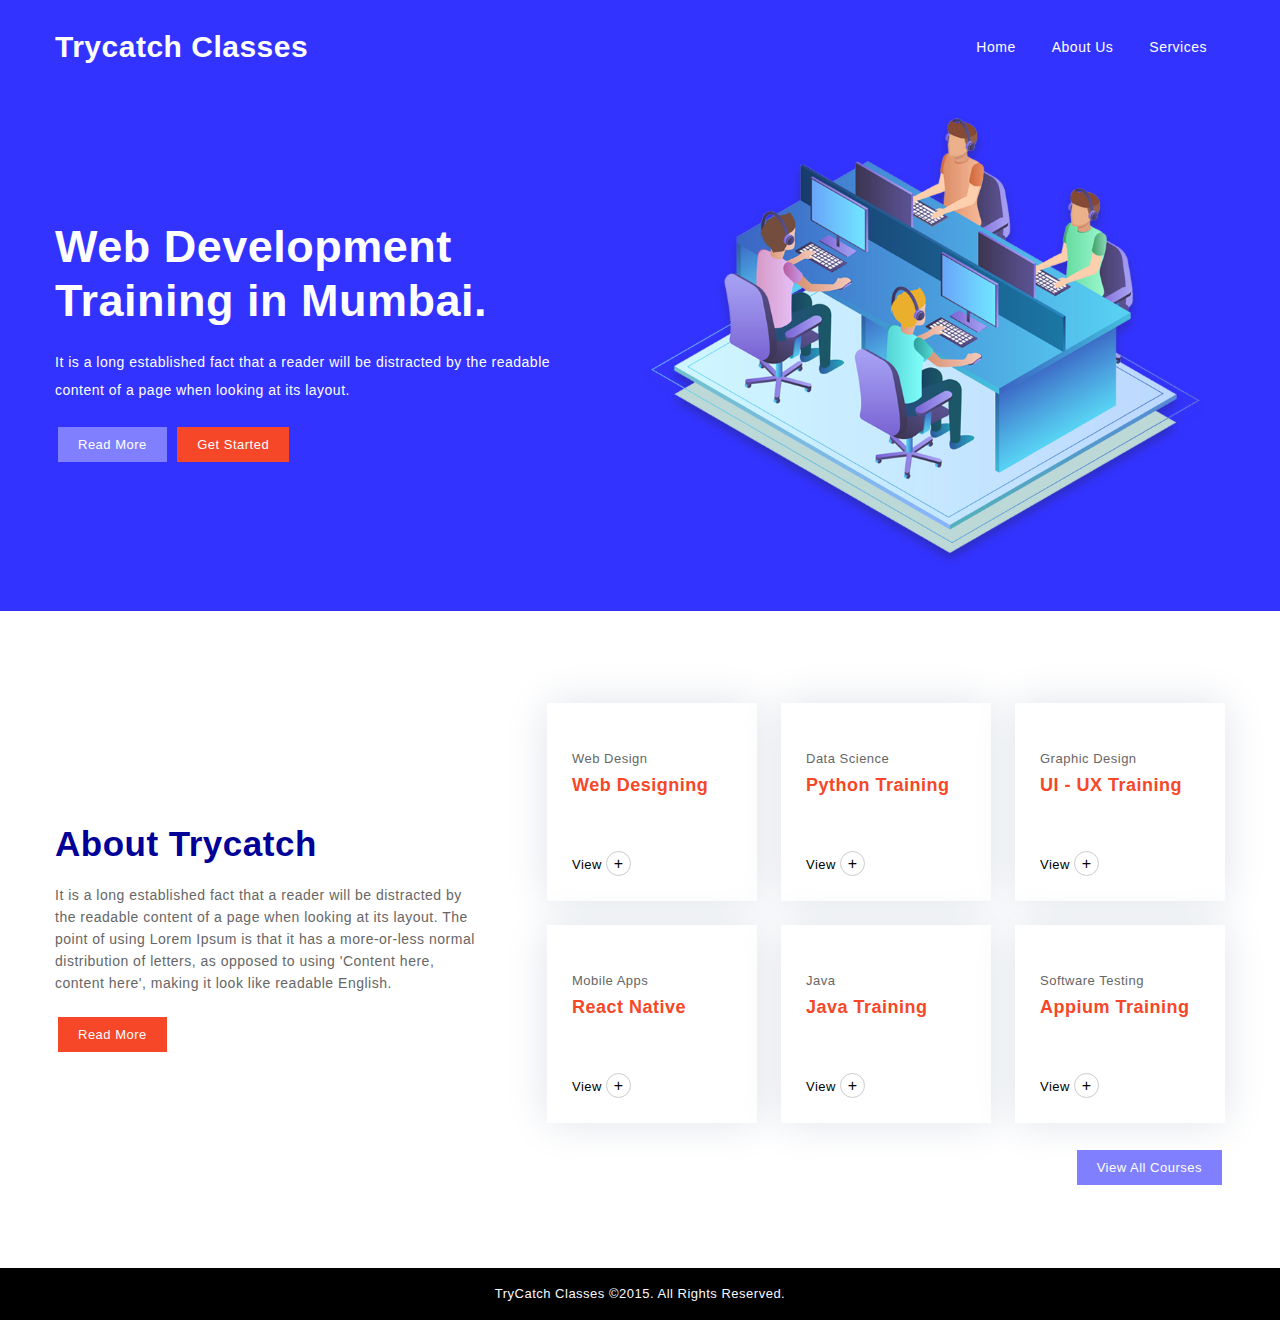
<file: index.html>
<!DOCTYPE html>
<html lang="en">

<head>
    <meta charset="UTF-8" />
    <meta name="viewport" content="width=device-width, initial-scale=1.0" />
    <meta http-equiv="X-UA-Compatible" content="ie=edge" />
    <title>Sass Project</title>
    <link rel="stylesheet" href="style.css" />
</head>

<body>
    <header>
        <div class="container">   
            <nav>
                <h1 class="logo">Trycatch Classes</h1>
                <ul>
                    <li>
                        <a href="index.html">Home</a>
                    </li>
                    <li>
                        <a href="about-us.html">About Us</a>
                    </li>
                    <li>
                        <a href="services.html">Services</a>
                    </li>
                </ul>
            </nav>
        </div>

        <section class="banner_sec">
            <div class="container">
                <div class="banner">
                    <div class="banner-caption">
                        <h1>Web Development Training in Mumbai.</h1>
                        <p>
                            It is a long established fact that a reader will be distracted
                            by the readable content of a page when looking at its layout.
                        </p>
                        <a href="about-us.html" class="btn-secondary">Read More</a>
                        <a href="services.html" class="btn-primary">Get Started</a>
                    </div>
                    <div class="banner-img">
                        <img src="images/banner-img.png" alt="" />
                    </div>
                </div>
            </div>
        </section>
    </header>

    <section class="courses-sec">
        <div class="container">
            <div class="courses-main">
                <div class="left-side">
                    <h1>About Trycatch</h1>
                    <p>
                        It is a long established fact that a reader will be distracted by
                        the readable content of a page when looking at its layout. The point
                        of using Lorem Ipsum is that it has a more-or-less normal
                        distribution of letters, as opposed to using 'Content here, content
                        here', making it look like readable English.
                    </p>
                    <a href="about-us.html" class="btn-primary">Read More</a>
                </div>

                <div class="right-side">
                    <div class="d-table mx-auto">
                        <div class="d-table-cell">
                            <div class="box">
                                <p>Web Design</p>
                                <h4>Web Designing</h4>
                                <a href="#">View <span>+</span></a>
                            </div>
                        </div>
                        <div class="d-table-cell">
                            <div class="box">
                                <p>Data Science</p>
                                <h4>Python Training</h4>
                                <a href="#">View <span>+</span></a>
                            </div>
                        </div>
                        <div class="d-table-cell">
                            <div class="box">
                                <p>Graphic Design</p>
                                <h4>UI - UX Training</h4>
                                <a href="#">View <span>+</span></a>
                            </div>
                        </div>
                    </div>

                    <div class="d-table mx-auto">
                        <div class="d-table-cell">
                            <div class="box">
                                <p>Mobile Apps</p>
                                <h4>React Native</h4>
                                <a href="#">View <span>+</span></a>
                            </div>
                        </div>
                        <div class="d-table-cell">
                            <div class="box">
                                <p>Java</p>
                                <h4>Java Training</h4>
                                <a href="#">View <span>+</span></a>
                            </div>
                        </div>
                        <div class="d-table-cell">
                            <div class="box">
                                <p>Software Testing</p>
                                <h4>Appium Training</h4>
                                <a href="#">View <span>+</span></a>
                            </div>
                        </div>
                    </div>
                    <a href="services.html" class="btn-secondary float-right">View All Courses</a>
                </div>
            </div>
        </div>
    </section>

    <footer>
        <div class="container">
            <p>TryCatch Classes ©2015. All Rights Reserved.</p>
        </div>
    </footer>
</body>

</html>
</file>
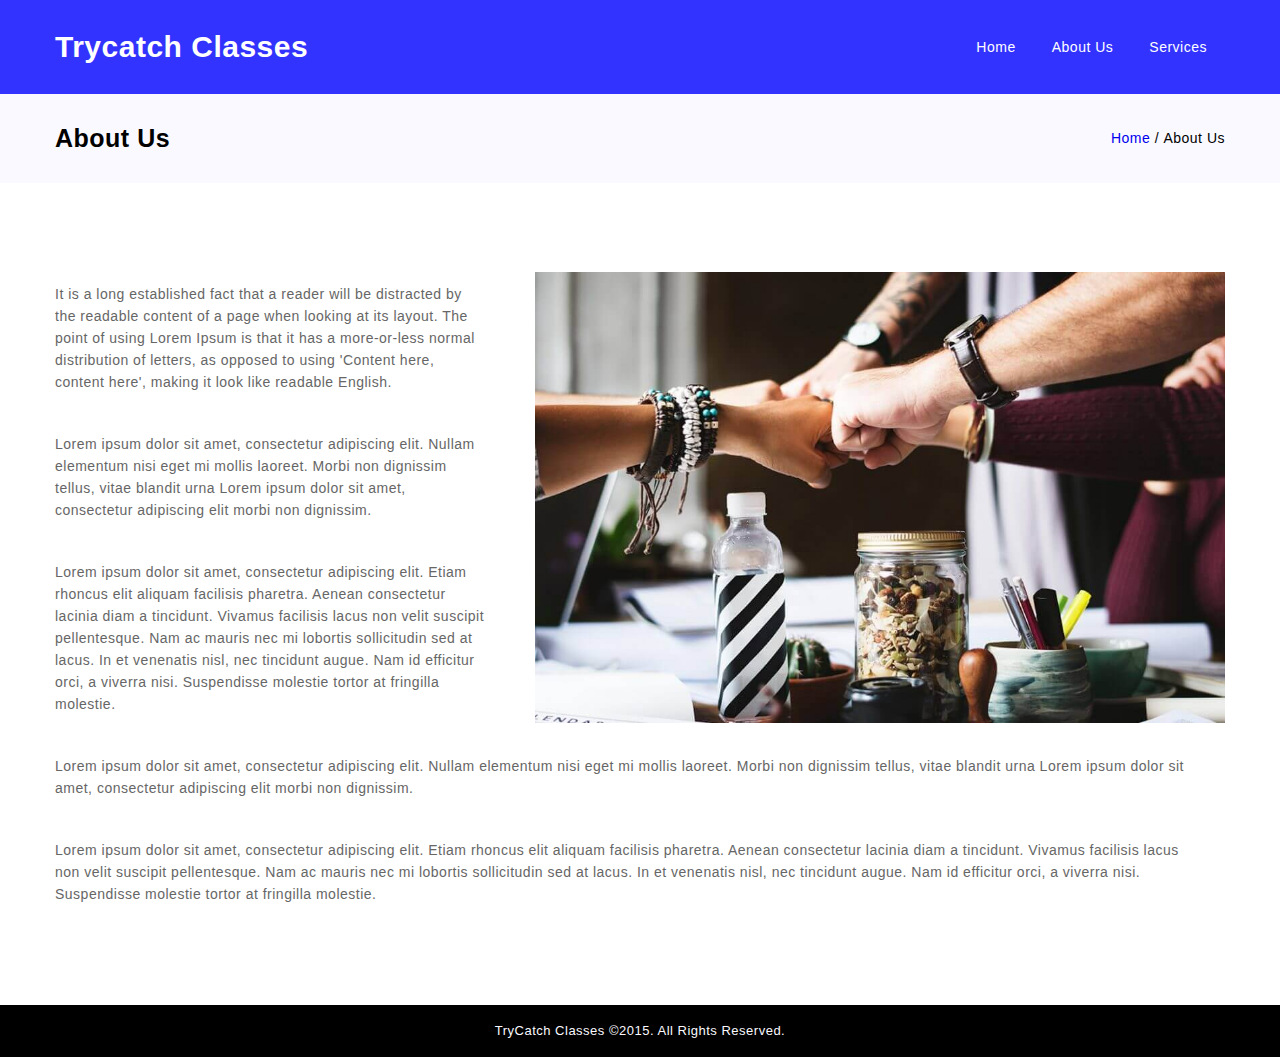
<file: about-us.html>
<!DOCTYPE html>
<html lang="en">

<head>
    <meta charset="UTF-8" />
    <meta name="viewport" content="width=device-width, initial-scale=1.0" />
    <meta http-equiv="X-UA-Compatible" content="ie=edge" />
    <title>Sass Project</title>
    <link rel="stylesheet" href="style.css" />
</head>

<body>
    <header>
        <div class="container">
            <nav>
                <h1 class="logo">Trycatch Classes</h1>
                <ul>
                    <li>
                        <a href="index.html">Home</a>
                    </li>
                    <li>
                        <a href="about-us.html">About Us</a>
                    </li>
                    <li>
                        <a href="services.html">Services</a>
                    </li>
                </ul>
            </nav>
        </div>
    </header>

    <section class="breadcrum">
        <div class="container">
            <h1 class="float-left">About Us</h1>
            <ul class="float-right">
                <li><a href="index.html">Home</a></li>
                <li>/</li>
                <li>About Us</li>
            </ul>
            <div class="clearfix"></div>
        </div>
    </section>

    <section class="courses-sec">
        <div class="container">
            <div class="courses-main">
                <div class="left-side">
                    <p>It is a long established fact that a reader will be distracted by the readable content of a page
                        when looking at its layout. The point of using Lorem Ipsum is that it has a more-or-less normal
                        distribution of letters, as opposed to using 'Content here, content here', making it look like
                        readable English.
                    </p>
                    <p>Lorem ipsum dolor sit amet, consectetur adipiscing elit. Nullam elementum nisi eget mi mollis
                        laoreet. Morbi non dignissim tellus, vitae blandit urna Lorem ipsum dolor sit amet, consectetur
                        adipiscing elit morbi non dignissim.</p>
                    <p> Lorem ipsum dolor sit amet, consectetur adipiscing elit. Etiam rhoncus elit aliquam facilisis
                        pharetra. Aenean consectetur lacinia diam a tincidunt. Vivamus facilisis lacus non velit
                        suscipit pellentesque. Nam ac mauris nec mi lobortis sollicitudin sed at lacus. In et venenatis
                        nisl, nec tincidunt augue. Nam id efficitur orci, a viverra nisi. Suspendisse molestie tortor at
                        fringilla molestie.</p>
                </div>

                <div class="right-side">
                    <img src="images/1.jpg" alt="">
                </div>
            </div>
            <p>Lorem ipsum dolor sit amet, consectetur adipiscing elit. Nullam elementum nisi eget mi mollis laoreet.
                Morbi non dignissim tellus, vitae blandit urna Lorem ipsum dolor sit amet, consectetur adipiscing elit
                morbi non dignissim.</p>
            <p> Lorem ipsum dolor sit amet, consectetur adipiscing elit. Etiam rhoncus elit aliquam facilisis pharetra.
                Aenean consectetur lacinia diam a tincidunt. Vivamus facilisis lacus non velit suscipit pellentesque.
                Nam ac mauris nec mi lobortis sollicitudin sed at lacus. In et venenatis nisl, nec tincidunt augue. Nam
                id efficitur orci, a viverra nisi. Suspendisse molestie tortor at fringilla molestie.</p>
        </div>
    </section>

    <footer>
        <div class="container">
            <p>TryCatch Classes ©2015. All Rights Reserved.</p>
        </div>
    </footer>
</body>

</html>
</file>
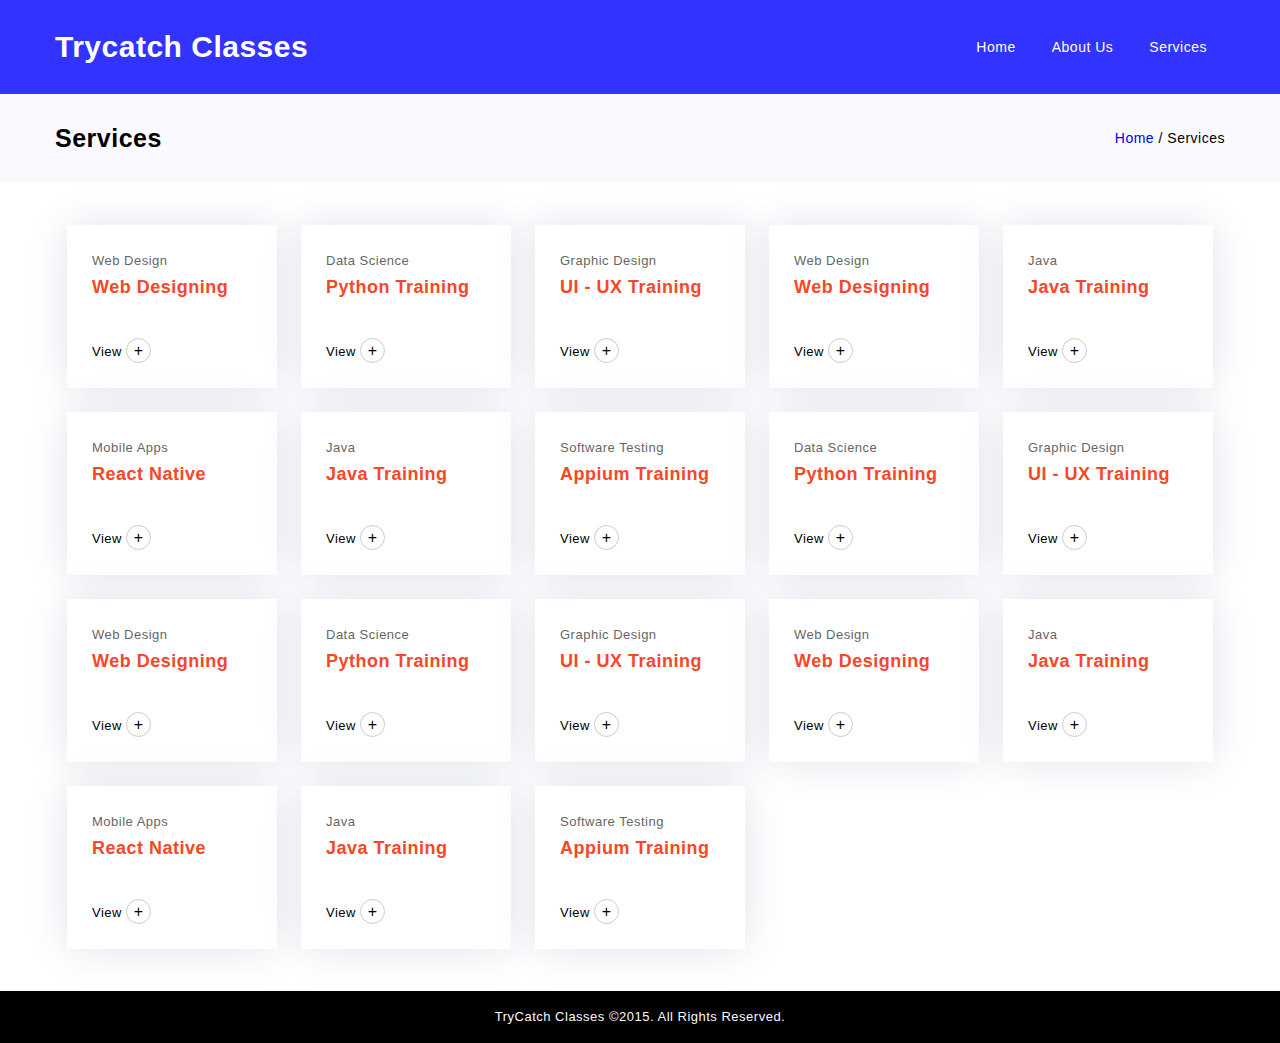
<file: services.html>
<!DOCTYPE html>
<html lang="en">

<head>
    <meta charset="UTF-8" />
    <meta name="viewport" content="width=device-width, initial-scale=1.0" />
    <meta http-equiv="X-UA-Compatible" content="ie=edge" />
    <title>Sass Project</title>
    <link rel="stylesheet" href="style.css" />
</head>

<body>
    <header>
        <div class="container">
            <nav>
                <h1 class="logo">Trycatch Classes</h1>
                <ul>
                    <li>
                        <a href="index.html">Home</a>
                    </li>
                    <li>
                        <a href="about-us.html">About Us</a>
                    </li>
                    <li>
                        <a href="services.html">Services</a>
                    </li>
                </ul>
            </nav>
        </div>
    </header>

    <section class="breadcrum">
        <div class="container">
            <h1 class="float-left">Services</h1>
            <ul class="float-right">
                <li><a href="index.html">Home</a></li>
                <li>/</li>
                <li>Services</li>
            </ul>
            <div class="clearfix"></div>
        </div>
    </section>

    <section class="inner-course">
        <div class="container">
            <div class="d-table">
                <div class="d-table-cell">
                    <div class="box">
                        <p>Web Design</p>
                        <h4>Web Designing</h4>
                        <a href="#">View <span>+</span></a>
                    </div>
                </div>
                <div class="d-table-cell">
                    <div class="box">
                        <p>Data Science</p>
                        <h4>Python Training</h4>
                        <a href="#">View <span>+</span></a>
                    </div>
                </div>
                <div class="d-table-cell">
                    <div class="box">
                        <p>Graphic Design</p>
                        <h4>UI - UX Training</h4>
                        <a href="#">View <span>+</span></a>
                    </div>
                </div>
                <div class="d-table-cell">
                    <div class="box">
                        <p>Web Design</p>
                        <h4>Web Designing</h4>
                        <a href="#">View <span>+</span></a>
                    </div>
                </div>
                <div class="d-table-cell">
                    <div class="box">
                        <p>Java</p>
                        <h4>Java Training</h4>
                        <a href="#">View <span>+</span></a>
                    </div>
                </div>
            </div>

            <div class="d-table">
                <div class="d-table-cell">
                    <div class="box">
                        <p>Mobile Apps</p>
                        <h4>React Native</h4>
                        <a href="#">View <span>+</span></a>
                    </div>
                </div>
                <div class="d-table-cell">
                    <div class="box">
                        <p>Java</p>
                        <h4>Java Training</h4>
                        <a href="#">View <span>+</span></a>
                    </div>
                </div>
                <div class="d-table-cell">
                    <div class="box">
                        <p>Software Testing</p>
                        <h4>Appium Training</h4>
                        <a href="#">View <span>+</span></a>
                    </div>
                </div>
                <div class="d-table-cell">
                    <div class="box">
                        <p>Data Science</p>
                        <h4>Python Training</h4>
                        <a href="#">View <span>+</span></a>
                    </div>
                </div>
                <div class="d-table-cell">
                    <div class="box">
                        <p>Graphic Design</p>
                        <h4>UI - UX Training</h4>
                        <a href="#">View <span>+</span></a>
                    </div>
                </div>
            </div>

            <div class="d-table">
                <div class="d-table-cell">
                    <div class="box">
                        <p>Web Design</p>
                        <h4>Web Designing</h4>
                        <a href="#">View <span>+</span></a>
                    </div>
                </div>
                <div class="d-table-cell">
                    <div class="box">
                        <p>Data Science</p>
                        <h4>Python Training</h4>
                        <a href="#">View <span>+</span></a>
                    </div>
                </div>
                <div class="d-table-cell">
                    <div class="box">
                        <p>Graphic Design</p>
                        <h4>UI - UX Training</h4>
                        <a href="#">View <span>+</span></a>
                    </div>
                </div>
                <div class="d-table-cell">
                    <div class="box">
                        <p>Web Design</p>
                        <h4>Web Designing</h4>
                        <a href="#">View <span>+</span></a>
                    </div>
                </div>
                <div class="d-table-cell">
                    <div class="box">
                        <p>Java</p>
                        <h4>Java Training</h4>
                        <a href="#">View <span>+</span></a>
                    </div>
                </div>
            </div>

            <div class="d-table">
                <div class="d-table-cell">
                    <div class="box">
                        <p>Mobile Apps</p>
                        <h4>React Native</h4>
                        <a href="#">View <span>+</span></a>
                    </div>
                </div>
                <div class="d-table-cell">
                    <div class="box">
                        <p>Java</p>
                        <h4>Java Training</h4>
                        <a href="#">View <span>+</span></a>
                    </div>
                </div>
                <div class="d-table-cell">
                    <div class="box">
                        <p>Software Testing</p>
                        <h4>Appium Training</h4>
                        <a href="#">View <span>+</span></a>
                    </div>
                </div>
            </div>
        </div>
    </section>

    <footer>
        <div class="container">
            <p>TryCatch Classes ©2015. All Rights Reserved.</p>
        </div>
    </footer>
</body>
</html>
</file>
<file: style.css>
ul {
  list-style: none;
}

p {
  color: #666;
  line-height: 22px;
}

a {
  text-decoration: none;
}

a:hover {
  text-decoration: none;
}

.container {
  width: 1200px;
  padding: 0 15px;
  margin: 0 auto;
}

.d-table {
  display: table;
}

.d-table-cell {
  display: table-cell;
}

.ml-auto {
  margin-left: auto;
}

.mx-auto {
  margin-left: auto;
  margin-right: auto;
}

.float-right {
  float: right;
}

.float-left {
  float: left;
}

.clearfix {
  clear: both;
}

.btn-primary, .btn-secondary {
  display: inline-block;
  border-radius: 0px;
  padding: 10px 20px;
  margin: 3px;
  font-size: 13px;
}

.btn-primary:hover, .btn-secondary:hover {
  -webkit-transform: scale(0.98);
          transform: scale(0.98);
}

.btn-primary {
  background-color: #f64728;
  color: #fff;
}

.btn-secondary {
  background-color: #8080ff;
  color: #fff;
}

* {
  -webkit-box-sizing: border-box;
          box-sizing: border-box;
  margin: 0;
  padding: 0;
}

body {
  font-family: Arial, Helvetica, sans-serif;
  font-size: 14px;
  letter-spacing: 0.5px;
}

header {
  background: #3333ff;
  color: #fff;
}

header nav {
  display: -webkit-box;
  display: -ms-flexbox;
  display: flex;
  -webkit-box-pack: justify;
      -ms-flex-pack: justify;
          justify-content: space-between;
  -webkit-box-align: center;
      -ms-flex-align: center;
          align-items: center;
  padding: 30px 0;
}

header nav h1 {
  font-size: 30px;
}

header nav ul {
  display: -webkit-box;
  display: -ms-flexbox;
  display: flex;
}

header nav li a {
  color: #fff;
  padding: 18px;
}

header nav li a:hover {
  color: #f64728;
}

header .banner_sec .banner {
  display: -webkit-box;
  display: -ms-flexbox;
  display: flex;
  -webkit-box-pack: justify;
      -ms-flex-pack: justify;
          justify-content: space-between;
  -webkit-box-align: center;
      -ms-flex-align: center;
          align-items: center;
  padding-bottom: 20px;
}

header .banner_sec .banner-caption {
  padding-right: 30px;
}

header .banner_sec .banner-caption h1 {
  font-size: 45px;
  line-height: 1.2;
}

header .banner_sec .banner-caption p {
  margin: 20px 0;
  line-height: 28px;
  color: #fff;
}

header .banner_sec .banner-img {
  width: 80%;
}

header .banner_sec .banner-img img {
  width: 100%;
}

.courses-sec {
  padding: 80px 0;
}

.courses-sec p {
  padding: 20px 20px 20px 0;
}

.courses-main {
  display: -webkit-box;
  display: -ms-flexbox;
  display: flex;
  -webkit-box-align: center;
      -ms-flex-align: center;
          align-items: center;
  margin: 0 -15px;
}

.left-side {
  max-width: 40%;
  -webkit-box-flex: 40%;
      -ms-flex: 40%;
          flex: 40%;
  padding: 0 15px;
}

.left-side h1 {
  font-size: 35px;
  color: #000099;
}

.right-side {
  max-width: 60%;
  -webkit-box-flex: 60%;
      -ms-flex: 60%;
          flex: 60%;
  padding: 0 15px;
}

.right-side a {
  margin-top: 15px;
}

.right-side img {
  width: 100%;
}

.box {
  background: #fff;
  -webkit-box-shadow: 0px 0px 40px 0px #dfe3ea;
          box-shadow: 0px 0px 40px 0px #dfe3ea;
  padding: 25px;
  margin: 12px;
  -webkit-transition: .5s ease-in-out;
  transition: .5s ease-in-out;
  width: 210px;
}

.box:hover {
  -webkit-box-shadow: 0px 20px 70px 0px #cecece;
          box-shadow: 0px 20px 70px 0px #cecece;
}

.box:hover a {
  color: #000099;
}

.box:hover a span {
  border-color: #000099;
}

.box h4 {
  font-size: 18px;
  color: #f64728;
  padding-bottom: 40px;
}

.box p {
  padding-bottom: 5px;
  font-size: 13px;
}

.box a {
  font-size: 13px;
  display: inline-block;
  color: #000;
  -webkit-transition: .3s ease-in-out;
  transition: .3s ease-in-out;
}

.box a span {
  width: 25px;
  height: 25px;
  text-align: center;
  line-height: 23px;
  border: 1px solid #ccc;
  border-radius: 50%;
  display: inline-block;
  font-size: 16px;
  -webkit-transition: .5s ease-in-out;
  transition: .5s ease-in-out;
}

footer {
  background: #000;
  padding: 15px;
  text-align: center;
}

footer p {
  color: #faf9ff;
  font-size: 13px;
}

.breadcrum {
  background: #faf9ff;
  padding: 30px 0;
}

.breadcrum h1 {
  font-size: 25px;
}

.breadcrum li {
  display: inline-block;
  line-height: 28px;
}

.breadcrum li a:hover {
  color: #f64728;
}

.inner-course {
  padding: 30px 0;
}
/*# sourceMappingURL=style.css.map */
</file>
